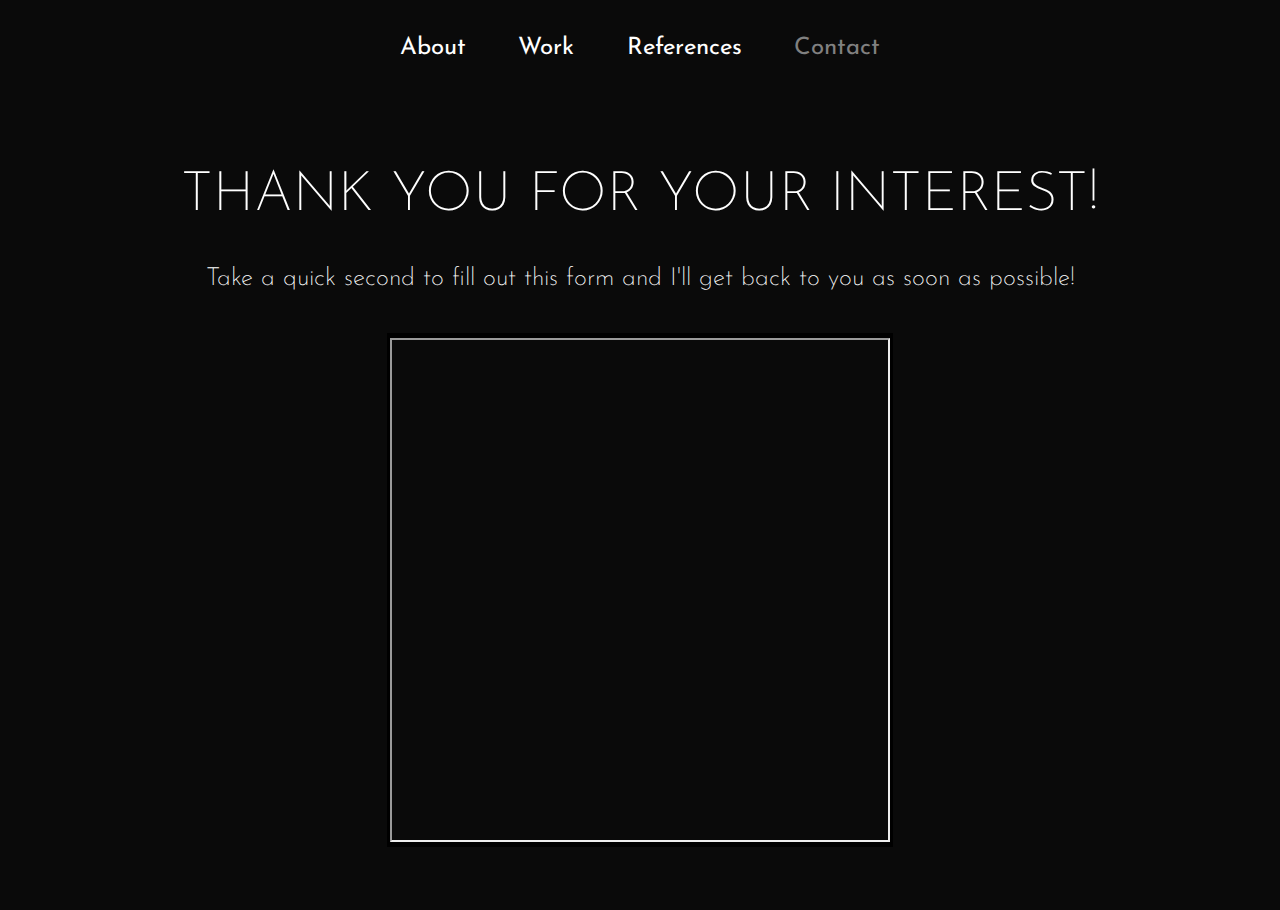
<file: contact.html>
<html>
<head>
  <title>Jack Agnew</title>
  <link href="style.css" type=text/css rel=stylesheet>
  <link rel="preconnect" href="https://fonts.googleapis.com">
<link rel="preconnect" href="https://fonts.gstatic.com" crossorigin>
<link href="https://fonts.googleapis.com/css2?family=Josefin+Sans:ital,wght@0,200;1,200&display=swap" rel="stylesheet">
<link rel="preconnect" href="https://fonts.googleapis.com">
<link rel="preconnect" href="https://fonts.gstatic.com" crossorigin>
<link href="https://fonts.googleapis.com/css2?family=Josefin+Sans:ital,wght@0,500;1,500&family=Noto+Sans+Khojki&display=swap" rel="stylesheet">
</head>
<body>
  <div class="row1">
      <div class="topnav">
        <div class="topnav-center">
        <a href="index.html">About</a>
        <a href="work.html">Work</a>
        <a href="ref.html">References</a>
        <a class="active" href="contact.html">Contact</a>
      </div>
      </div>
  </div>
  <div class="row1">
  <h4>THANK YOU FOR YOUR INTEREST!</h4>
  <h5>Take a quick second to fill out this form and I'll get back to you as soon as possible!</h5>
  </div>

<div class="flex-container">
  <iframe src="https://forms.gle/qpPGyYvwoem5CoqQ7" title="CONTACT FORM" height="500px" width="100%" loading="eager">
  </iframe>
</div>
<!--<div class="flex-container">
    <h3 class="contactform">CONTACT FORM</h3>
  <form id="form" action="mailto:jackpagnew@gmail.com" target="_blank" method="post" novalidate>
    <div class="formparts">
    Name: <input type="text" name="name">
    </div>
  <div class="formparts">
    Email: <input type="email" name="email">
  </div>
  <div class="formparts">
  Company: <input type="company" name="company">
</div>
  <div class="formparts">
    Message:<textarea name="message" form="form">
    </textarea>
    &nbsp;
  </div>
  <div class="formparts">
    <input type="submit" value="Send">
  </div>
  </form>
</div>-->

  <!--<div class="flex-container">
    <h3 class="contactform">CONTACT FORM</h3>
  <form id="form" action="contact-form-handler.php" target="_blank" method="post" novalidate>
    Name: <input type="text" name="name">
    Email: <input type="email" name="email">
  Company: <input type="company" name="company">
    Message:<textarea name="message" form="form">
    </textarea>
    <input type="submit" value="Submit">
  </form>
  </div>

  <script language=”JavaScript”>
  var frmvalidator = new Validator(“contactform”); frmvalidator.addValidation(“name”,”req”,”Please provide your name”); frmvalidator.addValidation(“email”,”req”,”Please provide your email”); frmvalidator.addValidation(“email”,”email”, “Please enter a valid email address”);
  </script>

<?php

$errors = ”;

$myemail = ‘yourname@website.com’;//<—–Put Your email address here. if(empty($_POST[‘name’]) ||

empty($_POST[’email’]) ||

empty($_POST[‘message’]))

{

$errors .= “\n Error: all fields are required”;

}

$name = $_POST[‘name’];

$email_address = $_POST[’email’];

$message = $_POST[‘message’];

if (!preg_match(

“/^[_a-z0-9-]+(\.[_a-z0-9-]+)*@[a-z0-9-]+(\.[a-z0-9-]+)*(\.[a-z]{2,3})$/i”, $email_address))

{

$errors .= “\n Error: Invalid email address”;

}

if( empty($errors))

{

$to = $myemail;

$email_subject = “Contact form submission: $name”;

$email_body = “You have received a new message. “.

” Here are the details:\n Name: $name \n “.

“Email: $email_address\n Message \n $message”;

$headers = “From: $myemail\n”;

$headers .= “Reply-To: $email_address”;

mail($to,$email_subject,$email_body,$headers);

//redirect to the ‘thank you’ page

header(‘Location: contact-form-thank-you.html’);

}

?> -->

</body>
</html>
</file>
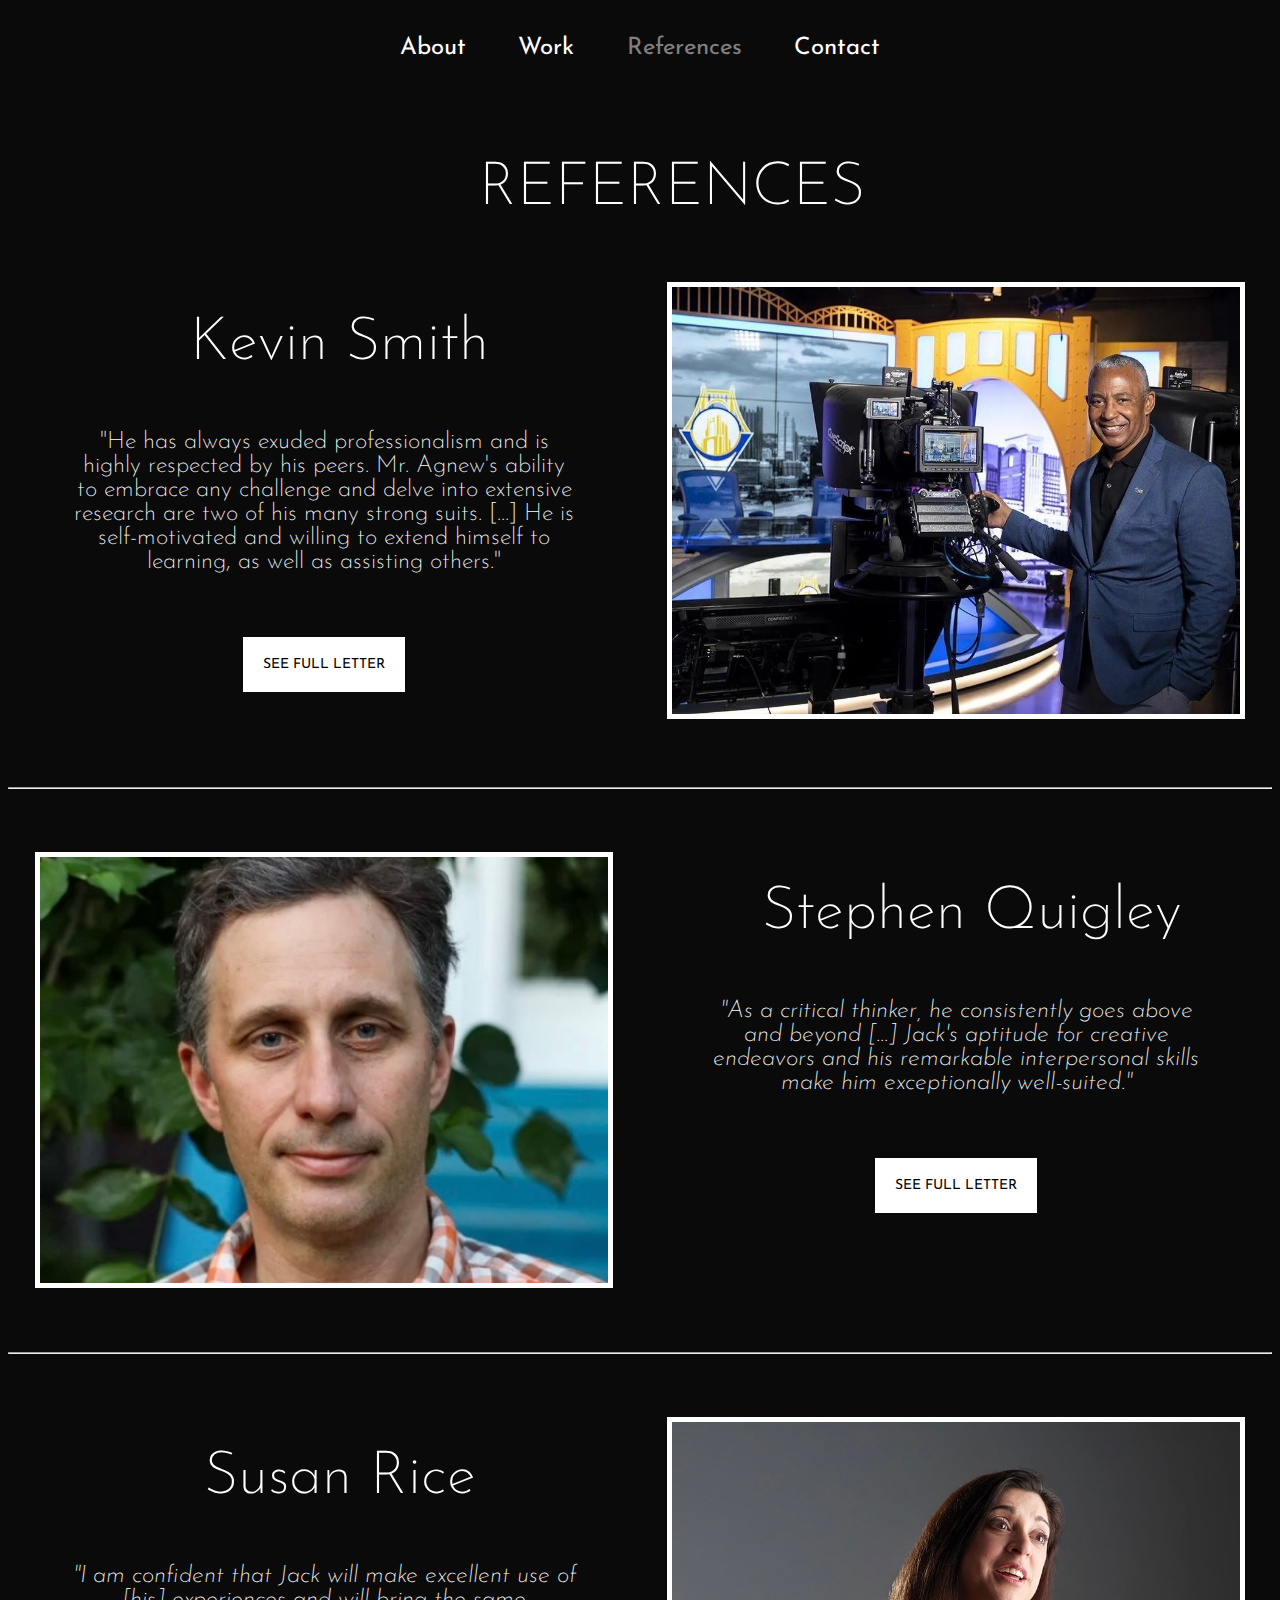
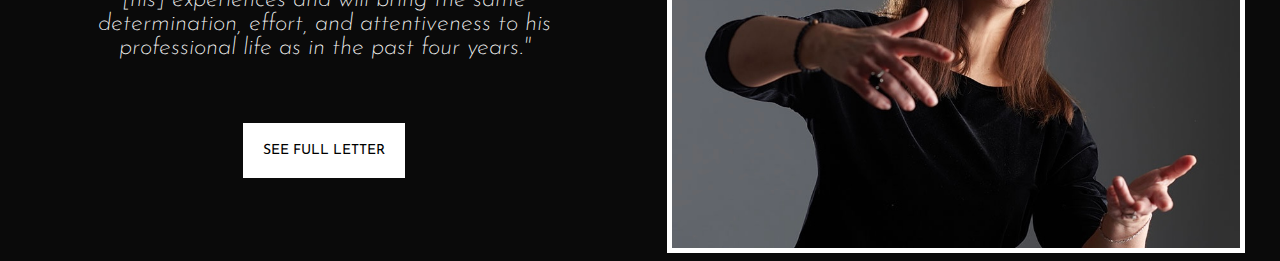
<file: ref.html>
<html>
<head>
  <title>Jack Agnew</title>
  <link href="style.css" type=text/css rel=stylesheet>
  <link rel="preconnect" href="https://fonts.googleapis.com">
<link rel="preconnect" href="https://fonts.gstatic.com" crossorigin>
<link href="https://fonts.googleapis.com/css2?family=Josefin+Sans:ital,wght@0,200;1,200&display=swap" rel="stylesheet">
<link rel="preconnect" href="https://fonts.googleapis.com">
<link rel="preconnect" href="https://fonts.gstatic.com" crossorigin>
<link href="https://fonts.googleapis.com/css2?family=Josefin+Sans:ital,wght@0,500;1,500&family=Noto+Sans+Khojki&display=swap" rel="stylesheet">
</head>
<body>
  <div class="row1">
      <div class="topnav">
        <div class="topnav-center">
        <a href="index.html">About</a>
        <a href="work.html">Work</a>
        <a class="active" href="ref.html">References</a>
        <a href="contact.html">Contact</a>
      </div>
      </div>
  </div>

  <div class="row1">
<h2>REFERENCES</h2>
  </div>

<div class="row">
  <div class="column">
      <div class="row1">
  <h2>Kevin Smith</h2>
  <p class="bio">"He has always exuded professionalism and is highly respected by his peers. Mr. Agnew's ability to embrace any challenge and delve into extensive research are two of his many strong suits. [...] He is self-motivated and willing to extend himself to learning, as well as assisting others."</p>
    <a class="button" href="assets/smith.pdf" target="_blank">SEE FULL LETTER</a>
      </div>
</div>

<div class="column">
    <div class="row1">
  <img src="assets/IMG_0339.jpg" class="me">
    </div>
</div>
</div>
<hr>
<div class="row">
<div class="column">
    <div class="row1">
    <img src="assets/IMG_0336.jpg" class="me">
    </div>
</div>

<div class="column">
    <div class="row1">
  <h2>Stephen Quigley</h2>
  <p class="bio"><em>"As a critical thinker, he consistently goes above and beyond [...] Jack's aptitude for creative endeavors and his remarkable interpersonal skills make him exceptionally well-suited."</em></p>
  <a class="button" href="assets/quigley.pdf" target="_blank">SEE FULL LETTER</a>
    </div>
</div>
</div>
<hr>
<div class="row">
<div class="column">
    <div class="row1">
  <h2>Susan Rice</h2>
  <p class="bio"><em>"I am confident that Jack will make excellent use of [his] experiences and will bring the same determination, effort, and attentiveness to his professional life as in the past four years."</em></p>
    <a class="button" href="assets/rice.pdf" target="_blank">SEE FULL LETTER</a>
    </div>
</div>

<div class="column">
    <div class="row1">
    <img src="assets/IMG_0337.jpg" class="me">
    </div>
</div>
</div>

</body>
</html>
</file>
<file: style.css>
* {
  background-color: rgb(10, 10, 10);
}
p, h2, h3, h4, h5 {
  color: white;
  font-family: "Josefin Sans", sans-serif;
  font-weight: 200;
}
h1 {
  color: white;
  font-family: "Josefin Sans", sans-serif;
}
h1 {
  font-size: 96px;
    margin-bottom: 0%;
}
h3 {
  font-size: 40px;
}
h2 {
  font-size: 60px;
  margin-bottom: 5%;
  margin-top: 5%;
  margin-left: 5%;
}
h4 {
  font-size: 55px;
      margin-bottom: 0%;
}
h5 {
    font-size: 25px;
}
img {
  border: 5px;
  border-style: solid;
  border-color: white;
}
p.bio {
  font-size: 24px;
  text-align: center;
  margin-left: 10%;
  margin-right: 10%;
  margin-bottom: 10%;
}
hr {
  margin-top: 5%;
  margin-bottom: 5%;
}
.img-responsive {
  width: 100%;
}

.name {
  font-size: 100px;
  margin-top: 20%;
}
.slashes {
  line-height: 80px;
  margin-right: 25%;
}
.row {
  display: flex;
}
.row1 {
  display: flex;
  flex-direction: column;
  align-items: center;
}
.column1 {
  flex: 40%;
}
.column {
  flex: 50%
}
.column2 {
  flex: 50%;
}
 .me {
   width: 90%;
 }
 .mefr {
   width: 90%;
   margin-left: 5%;
 }
 .flex-container {
   display: flex;
   flex-direction: column;
   justify-content: center;
   align-items: center;
   margin-bottom: 5%;
   margin-left: 30%;
   margin-right: 30%;
   background-color: white;
   border-style: solid;
   border-color: black;
   border-width: 5px;
 }
 .formparts {
   display: flex;
   flex-direction: row;
   align-items: center;
   margin-bottom: 5%;
  margin-top: 10%;
  background-color: white;
 }
 a {
   text-decoration: none;
   font-size: 20px;
   padding-left: 20px;
   padding-right: 20px;
   margin-bottom: 5%;
   color: white;
   font-family: "Josefin Sans", sans-serif;
 }
a:link {
    color: white;
  }
a:visited {
   color: white;
 }
a:hover {
  color: gray;
}
a.active {
  color: gray;
}
a.button {
  color: black;
  text-decoration: none;
  background-color: white;
  padding: 20px;
  font-size: 14px;
}
a.button:hover {
  background-color: gray;
}
a.reelbutton {
  color: black;
  text-decoration: none;
  background-color: white;
  padding: 25px;
  font-size: 24px;
  margin-top: 5%;
}
a.reelbutton:hover {
  background-color: gray;
}
a {
  color: white;
  text-decoration: none;
  font-size: 24px;
}
.topnav {
  padding-bottom: 30px;
  font-size: 50px;
}
a.piclink:hover {
  opacity: 60%;
}
form {
  background-color: white;
}
h3.contactform {
  color: black;
  background-color: white;
}
input, textarea {
  background-color: white;
}


.photogrid {
   text-align: center;
   padding-top: 100px;
   padding-bottom: 100px;
}

.rows {
    display: flex;
    flex-wrap: wrap;
    padding: 0 4px;
    justify-content: center;
}

/* Create 3 equal columns that sit next to each other */
.columns {
    flex: 25%;
    max-width: 30%;
    padding: 0 4px;
}

.columns img {
    margin-top: 8px;
    vertical-align: middle;
    width: 90%;
}
.piclink2 {
  width: 70%;
}
</file>
